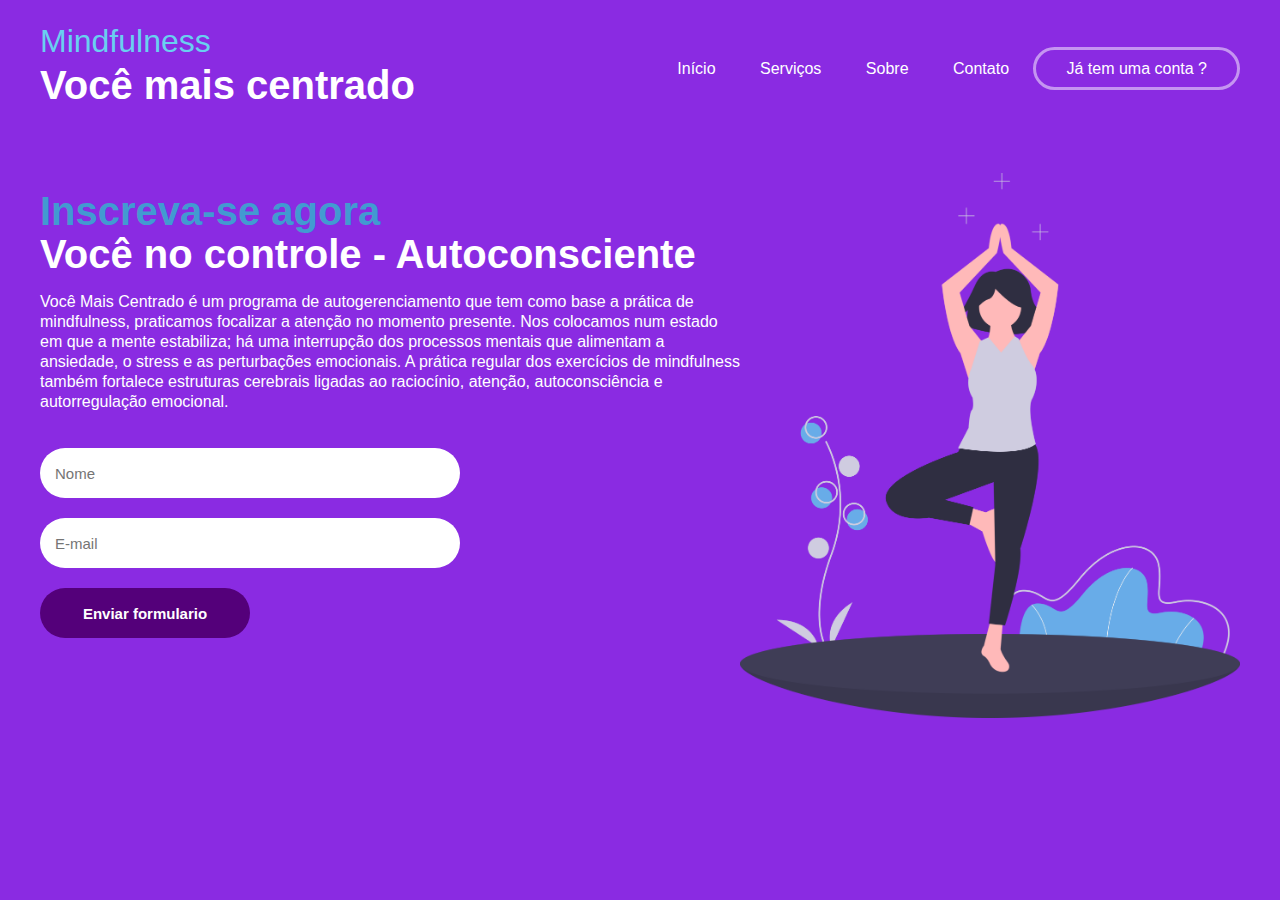
<file: index.html>
<!DOCTYPE html>
<html lang="pt-br">
<head>
    <meta charset="UTF-8">
    <meta http-equiv="X-UA-Compatible" content="IE=edge">
    <meta name="viewport" content="width=device-width, initial-scale=1.0">

    <link rel="stylesheet" href="/css/style.css">
    <link rel="stylesheet" href="/css/meida.css">

    <title>Você mais centrato - Autoconsciente</title>
</head>
<body>
    <header>
        <div id="title">
            <h1>Mindfulness</h1>
            <h2>Você mais centrado</h2>
        </div>

        <ul>
            <a href="/index.html"><li>Início</li></a>
            <a href="/servicos.html"><li>Serviços</li></a>
            <a href="/sobre.html"><li>Sobre</li></a>
            <a href="/contact.html"><li>Contato</li></a>
            <a href="#" id="btn-inscreva-se"><li>Já tem uma conta ?</li></a>
        </ul>
    </header>

    <main>
        <aside>
            <h2><span>Inscreva-se agora</span></h2>
            <h2>Você no controle - Autoconsciente</h2>
            <p>Você Mais Centrado é um programa de autogerenciamento
               que tem como base a prática de mindfulness,
               praticamos focalizar a atenção no momento presente. 
               Nos colocamos num estado em que a mente 
               estabiliza; há uma interrupção dos processos mentais que alimentam a 
               ansiedade, o stress e as perturbações emocionais. A prática regular 
               dos exercícios de mindfulness também fortalece estruturas cerebrais 
               ligadas ao raciocínio, atenção, autoconsciência e autorregulação 
               emocional.
            </p>
               <form>                
                    <input type="text" placeholder="Nome">
                    <input type="email" placeholder="E-mail">
                    <input type="submit" value="Enviar formulario">
               </form>
        </aside>
        <article>
            <img src="/imagens/pilates.png" alt="">
        </article>
    </main>


</body>
</html>
</file>
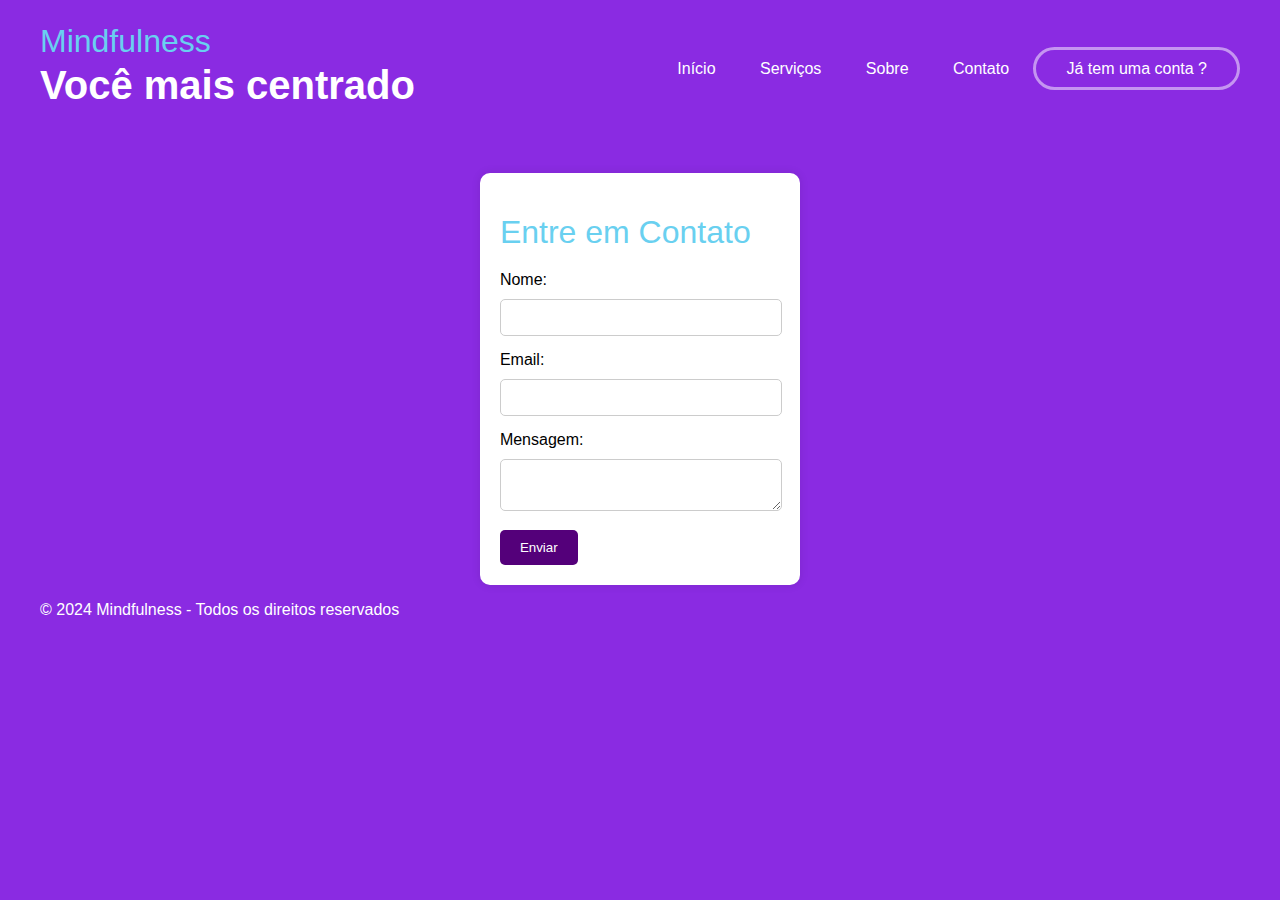
<file: contact.html>
<!DOCTYPE html>
<html lang="pt-br">
<head>
    <meta charset="UTF-8">
    <meta http-equiv="X-UA-Compatible" content="IE=edge">
    <meta name="viewport" content="width=device-width, initial-scale=1.0">
    <title>Entre em Contato - Mindfulness</title>
    <link rel="stylesheet" href="css/contact.css">
</head>

<body>
    <header>
        <div id="title">
            <h1>Mindfulness</h1>
            <h2>Você mais centrado</h2>
        </div>

        <ul>
            <a href="/index.html"><li>Início</li></a>
            <a href="/servicos.html"><li>Serviços</li></a>
            <a href="/sobre.html"><li>Sobre</li></a>
            <a href="/contact.html"><li>Contato</li></a>
            <a href="#" id="btn-inscreva-se"><li>Já tem uma conta ?</li></a>
        </ul>
    </header>

    <main>
        <section id="contact">
            <div class="container">
                <h1>Entre em Contato</h1>
                <form action="#" method="post">
                    <label for="name">Nome:</label>
                    <input type="text" id="name" name="name" required>
                    <label for="email">Email:</label>
                    <input type="email" id="email" name="email" required>
                    <label for="message">Mensagem:</label>
                    <textarea id="message" name="message" required></textarea>
                    <button type="submit">Enviar</button>
                </form>
            </div>
        </section>
    </main>

    <footer>
        <p>&copy; 2024 Mindfulness - Todos os direitos reservados</p>
    </footer>
</body>
</html>
</file>
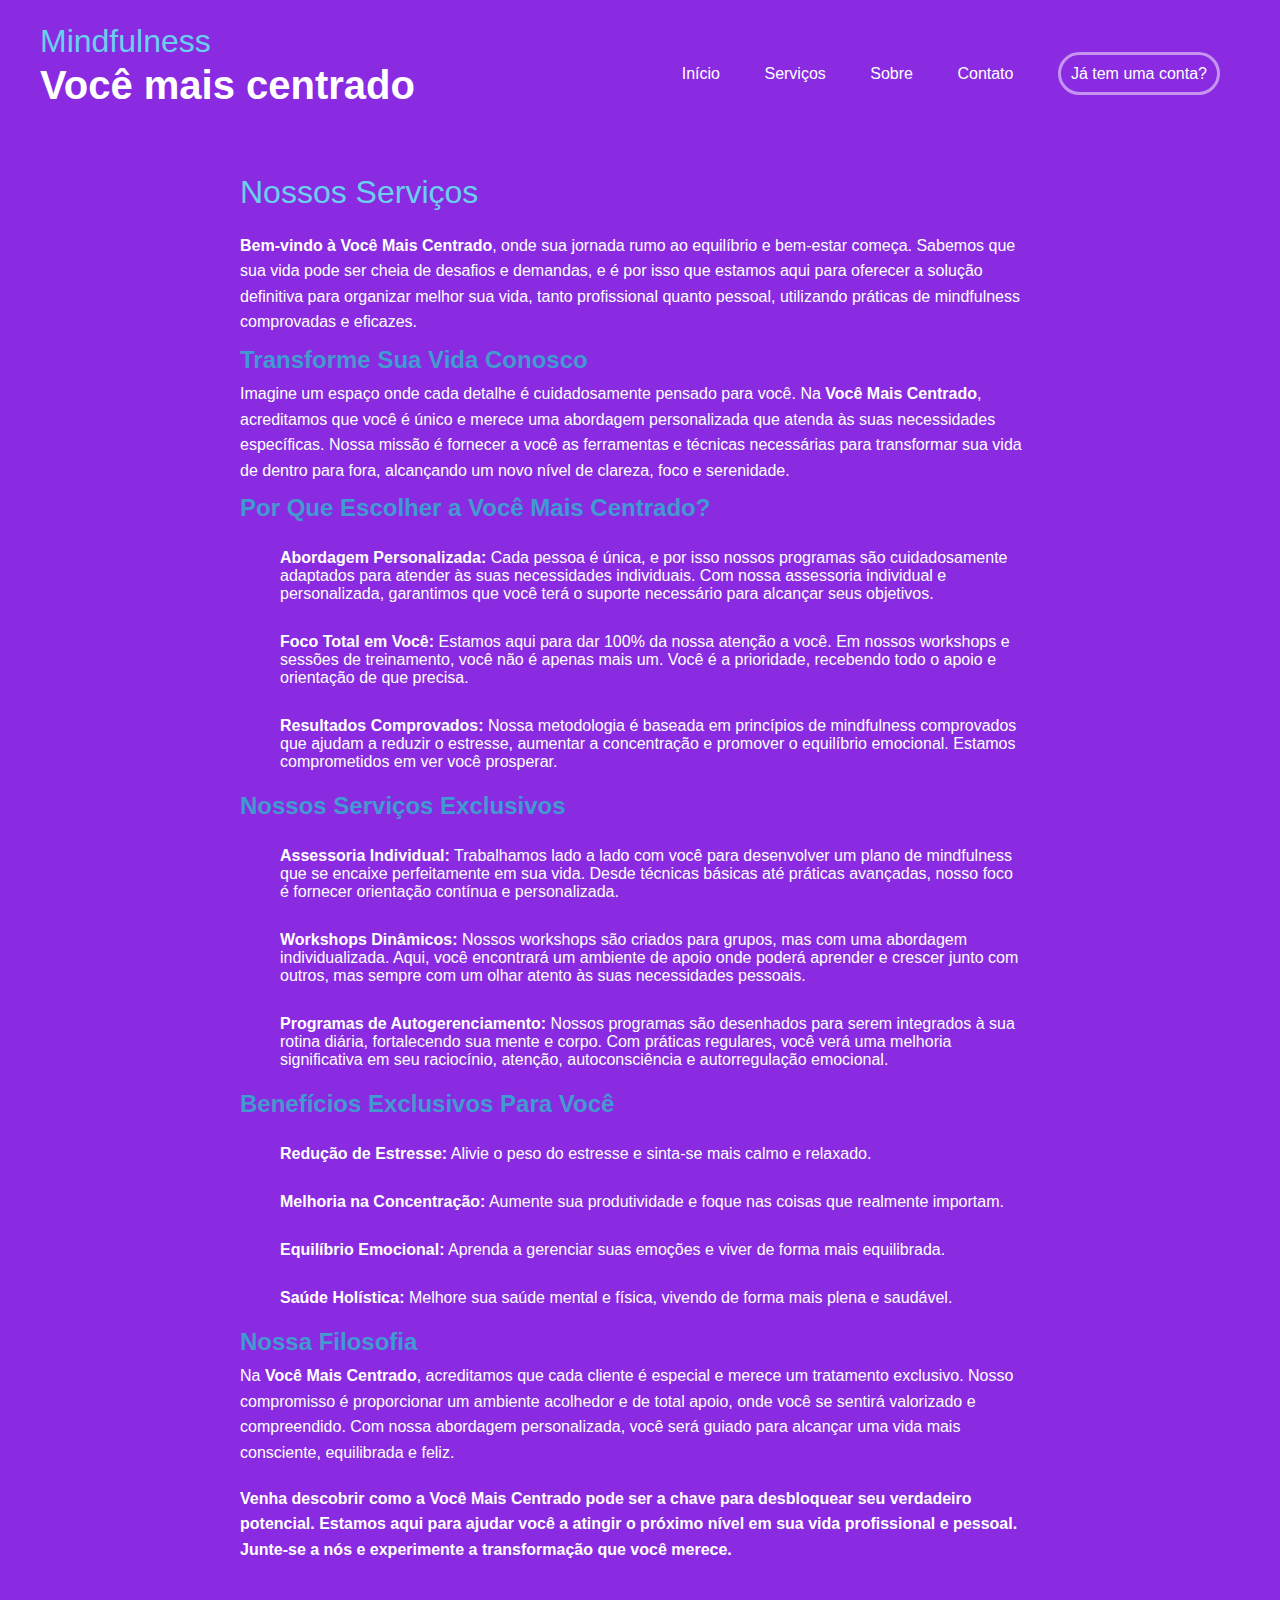
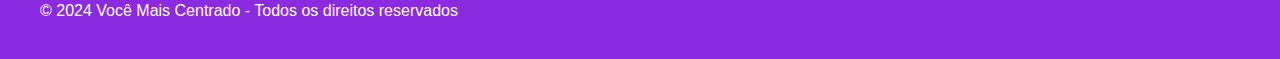
<file: servicos.html>
<!DOCTYPE html>
<html lang="pt-br">
<head>
    <meta charset="UTF-8">
    <meta http-equiv="X-UA-Compatible" content="IE=edge">
    <meta name="viewport" content="width=device-width, initial-scale=1.0">
    <title>Serviços - Você Mais Centrado</title>
    <link rel="stylesheet" href="css/style.css">
    <link rel="stylesheet" href="css/servicos.css">
</head>
<body>
    <header>
        <div id="title">
            <h1>Mindfulness</h1>
            <h2>Você mais centrado</h2>
        </div>
        <ul>
            <li><a href="index.html">Início</a></li>
            <li><a href="servicos.html">Serviços</a></li>
            <li><a href="sobre.html">Sobre</a></li>
            <li><a href="contact.html">Contato</a></li>
            <li><a href="#" id="btn-inscreva-se">Já tem uma conta?</a></li>
        </ul>
    </header>

    <main>
        <section id="servicos">
            <div class="container">
                <h1>Nossos Serviços</h1>
                <p><strong>Bem-vindo à Você Mais Centrado</strong>, onde sua jornada rumo ao equilíbrio e bem-estar começa. Sabemos que sua vida pode ser cheia de desafios e demandas, e é por isso que estamos aqui para oferecer a solução definitiva para organizar melhor sua vida, tanto profissional quanto pessoal, utilizando práticas de mindfulness comprovadas e eficazes.</p>

                <h2>Transforme Sua Vida Conosco</h2>
                <p>Imagine um espaço onde cada detalhe é cuidadosamente pensado para você. Na <strong>Você Mais Centrado</strong>, acreditamos que você é único e merece uma abordagem personalizada que atenda às suas necessidades específicas. Nossa missão é fornecer a você as ferramentas e técnicas necessárias para transformar sua vida de dentro para fora, alcançando um novo nível de clareza, foco e serenidade.</p>

                <h2>Por Que Escolher a Você Mais Centrado?</h2>
                <ul>
                    <li><strong>Abordagem Personalizada:</strong> Cada pessoa é única, e por isso nossos programas são cuidadosamente adaptados para atender às suas necessidades individuais. Com nossa assessoria individual e personalizada, garantimos que você terá o suporte necessário para alcançar seus objetivos.</li>
                    <li><strong>Foco Total em Você:</strong> Estamos aqui para dar 100% da nossa atenção a você. Em nossos workshops e sessões de treinamento, você não é apenas mais um. Você é a prioridade, recebendo todo o apoio e orientação de que precisa.</li>
                    <li><strong>Resultados Comprovados:</strong> Nossa metodologia é baseada em princípios de mindfulness comprovados que ajudam a reduzir o estresse, aumentar a concentração e promover o equilíbrio emocional. Estamos comprometidos em ver você prosperar.</li>
                </ul>

                <h2>Nossos Serviços Exclusivos</h2>
                <ul>
                    <li><strong>Assessoria Individual:</strong> Trabalhamos lado a lado com você para desenvolver um plano de mindfulness que se encaixe perfeitamente em sua vida. Desde técnicas básicas até práticas avançadas, nosso foco é fornecer orientação contínua e personalizada.</li>
                    <li><strong>Workshops Dinâmicos:</strong> Nossos workshops são criados para grupos, mas com uma abordagem individualizada. Aqui, você encontrará um ambiente de apoio onde poderá aprender e crescer junto com outros, mas sempre com um olhar atento às suas necessidades pessoais.</li>
                    <li><strong>Programas de Autogerenciamento:</strong> Nossos programas são desenhados para serem integrados à sua rotina diária, fortalecendo sua mente e corpo. Com práticas regulares, você verá uma melhoria significativa em seu raciocínio, atenção, autoconsciência e autorregulação emocional.</li>
                </ul>

                <h2>Benefícios Exclusivos Para Você</h2>
                <ul>
                    <li><strong>Redução de Estresse:</strong> Alivie o peso do estresse e sinta-se mais calmo e relaxado.</li>
                    <li><strong>Melhoria na Concentração:</strong> Aumente sua produtividade e foque nas coisas que realmente importam.</li>
                    <li><strong>Equilíbrio Emocional:</strong> Aprenda a gerenciar suas emoções e viver de forma mais equilibrada.</li>
                    <li><strong>Saúde Holística:</strong> Melhore sua saúde mental e física, vivendo de forma mais plena e saudável.</li>
                </ul>

                <h2>Nossa Filosofia</h2>
                <p>Na <strong>Você Mais Centrado</strong>, acreditamos que cada cliente é especial e merece um tratamento exclusivo. Nosso compromisso é proporcionar um ambiente acolhedor e de total apoio, onde você se sentirá valorizado e compreendido. Com nossa abordagem personalizada, você será guiado para alcançar uma vida mais consciente, equilibrada e feliz.</p>

                <p><strong>Venha descobrir como a Você Mais Centrado pode ser a chave para desbloquear seu verdadeiro potencial. Estamos aqui para ajudar você a atingir o próximo nível em sua vida profissional e pessoal. Junte-se a nós e experimente a transformação que você merece.</strong></p>
            </div>
        </section>
    </main>

    <footer>
        <p>&copy; 2024 Você Mais Centrado - Todos os direitos reservados</p>
    </footer>
</body>
</html>
</file>
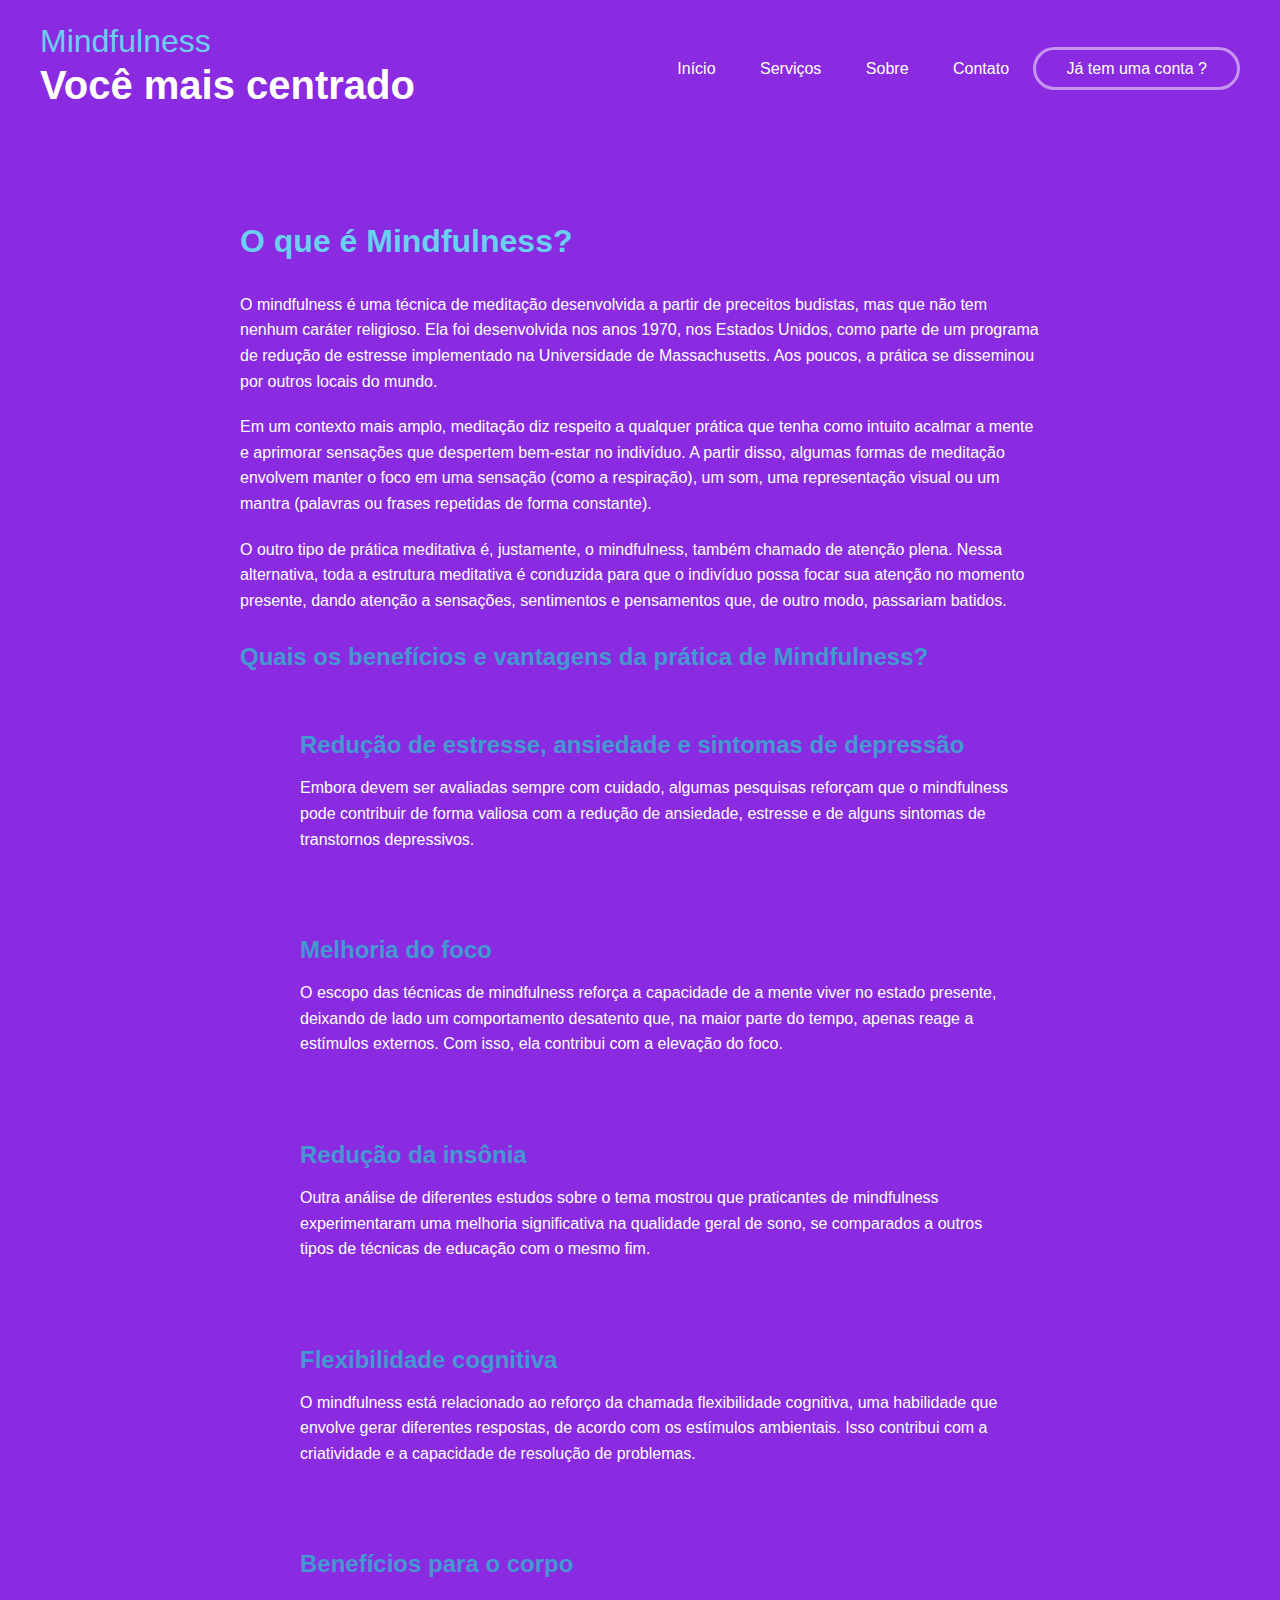
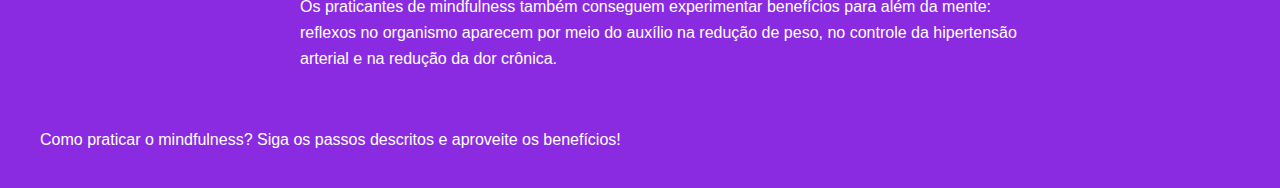
<file: sobre.html>
<!DOCTYPE html>
<html lang="pt-br">
<head>
    <meta charset="UTF-8">
    <meta name="viewport" content="width=device-width, initial-scale=1.0">

    <link rel="stylesheet" href="/css/sobre.css">
    <title>O que é Mindfulness e seus benefícios</title>
</head>
<body>  

    <header>
        <div id="title">
            <h1>Mindfulness</h1>
            <h2>Você mais centrado</h2>
        </div>

        <ul>
            <a href="/index.html"><li>Início</li></a>
            <a href="/servicos.html"><li>Serviços</li></a>
            <a href="/sobre.html"><li>Sobre</li></a>
            <a href="/contact.html"><li>Contato</li></a>
            <a href="#" id="btn-inscreva-se"><li>Já tem uma conta ?</li></a>
        </ul>
    </header>

    <main>
        <section id="sobre-mindfulness">
            <h3>O que é Mindfulness?</h3>
            <p>O mindfulness é uma técnica de meditação desenvolvida a partir de preceitos budistas, mas que não tem nenhum caráter religioso. Ela foi desenvolvida nos anos 1970, nos Estados Unidos, como parte de um programa de redução de estresse implementado na Universidade de Massachusetts. Aos poucos, a prática se disseminou por outros locais do mundo.</p>

            <p>Em um contexto mais amplo, meditação diz respeito a qualquer prática que tenha como intuito acalmar a mente e aprimorar sensações que despertem bem-estar no indivíduo. A partir disso, algumas formas de meditação envolvem manter o foco em uma sensação (como a respiração), um som, uma representação visual ou um mantra (palavras ou frases repetidas de forma constante).</p>

            <p>O outro tipo de prática meditativa é, justamente, o mindfulness, também chamado de atenção plena. Nessa alternativa, toda a estrutura meditativa é conduzida para que o indivíduo possa focar sua atenção no momento presente, dando atenção a sensações, sentimentos e pensamentos que, de outro modo, passariam batidos.</p>
        </section>

        <section id="beneficios-mindfulness">
            <h3>Quais os benefícios e vantagens da prática de Mindfulness?</h3>

            <ol>
                <li>
                    <h3>Redução de estresse, ansiedade e sintomas de depressão</h3>
                    <p>Embora devem ser avaliadas sempre com cuidado, algumas pesquisas reforçam que o mindfulness pode contribuir de forma valiosa com a redução de ansiedade, estresse e de alguns sintomas de transtornos depressivos.</p>
                </li>

                <li>
                    <h3>Melhoria do foco</h3>
                    <p>O escopo das técnicas de mindfulness reforça a capacidade de a mente viver no estado presente, deixando de lado um comportamento desatento que, na maior parte do tempo, apenas reage a estímulos externos. Com isso, ela contribui com a elevação do foco.</p>
                </li>

                <li>
                    <h3>Redução da insônia</h3>
                    <p>Outra análise de diferentes estudos sobre o tema mostrou que praticantes de mindfulness experimentaram uma melhoria significativa na qualidade geral de sono, se comparados a outros tipos de técnicas de educação com o mesmo fim.</p>
                </li>

                <li>
                    <h3>Flexibilidade cognitiva</h3>
                    <p>O mindfulness está relacionado ao reforço da chamada flexibilidade cognitiva, uma habilidade que envolve gerar diferentes respostas, de acordo com os estímulos ambientais. Isso contribui com a criatividade e a capacidade de resolução de problemas.</p>
                </li>

                <li>
                    <h3>Benefícios para o corpo</h3>
                    <p>Os praticantes de mindfulness também conseguem experimentar benefícios para além da mente: reflexos no organismo aparecem por meio do auxílio na redução de peso, no controle da hipertensão arterial e na redução da dor crônica.</p>
                </li>
            </ol>
        </section>
    </main>

    <footer>
        <p>Como praticar o mindfulness? Siga os passos descritos e aproveite os benefícios!</p>
    </footer>

</body>
</html>
</file>
<file: css/style.css>
body{
    background-color: blueviolet;
    color: white;
    font-family:'Franklin Gothic Medium', 'Arial Narrow', Arial, sans-serif;
    max-width: 1200px;
    margin: 0 auto;
    padding: 15px;
}

header{
    display: flex;
    flex-direction: row;
    justify-content: space-between;
    align-items: center;
}

#title{
    flex-direction: column;
    line-height: 10px;
}

li{
    display: inline-block;
    margin: 20px;
}

a{
    color: white;
}

a:hover{
    color: rgb(84, 0, 122);
    transition: 0.3s all;
}

#btn-inscreva-se{
    border: solid rgba(255, 255, 255, 0.5);
    padding: 10px;
    border-radius: 30px;
}

#btn-inscreva-se:hover{
    background-color: rgb(84, 0, 122);
    color: rgb(255, 255, 255);
}
h1{
    font-weight: 200;
    color: rgb(105, 208, 240);
}

main{
    display: flex;
    flex-direction: row;
    margin-top: 50px;
}

img{
    width: 500px;
}

h2{
    font-size: 40px;
    line-height: 10px;        
}

span{
    color:rgb(66, 154, 209) ;
}

p{
    line-height: 20px;
    max-width: 800px;
}

form{
    display: flex;
    flex-direction: column;
    width: 60%;
}

form [type="submit"]{
    height: 50px;
    width: 50%;
    background-color:rgb(84, 0, 122);
    color:white ;
    font-weight: bold;
}

form [type="submit"]:hover{
   cursor: pointer;
}

input{
    margin-top: 20px;
    height: 20px;
    padding: 15px;
    border-radius: 40px;
    border: none;
    font-size: 15px;
}
</file>
<file: css/meida.css>
@media screen and (max-width: 1105px){
    header{
        flex-direction: column;
    }

    ul{
        text-align: center;
    }

    main{
        flex-direction: column;
    }

    aside{
        align-self: 0 auto;
        margin-left: 100px;
    }

    h2{
        font-size: 35px;
    }

    form{
        margin: 0 auto;
    }

    input{
        align-self: center;
    }

    img{
        margin-top: 100px;
        margin-left: 280px;
    }
}

@media screen and (max-width: 633px){
    header{
        flex-direction: column;
    }

    main{
        flex-direction: column;
    }

    h2{
        font-size: 20px;
    }

    form{
        margin: 0 auto;
        width: 100%;
    }

    input{
        align-self: center;
    }

    img{
        display: none;
    }

    ul{
        text-align: center;
    }
}
</file>
<file: css/contact.css>
body{
    background-color: blueviolet;
    color: white;
    font-family:'Franklin Gothic Medium', 'Arial Narrow', Arial, sans-serif;
    max-width: 1200px;
    margin: 0 auto;
    padding: 15px;
}

header{
    display: flex;
    flex-direction: row;
    justify-content: space-between;
    align-items: center;
}

#title{
    flex-direction: column;
    line-height: 10px;
}

li{
    display: inline-block;
    margin: 20px;
}

a{
    color: white;
}

a:hover{
    color: rgb(84, 0, 122);
    transition: 0.3s all;
}

#btn-inscreva-se{
    border: solid rgba(255, 255, 255, 0.5);
    padding: 10px;
    border-radius: 30px;
}

#btn-inscreva-se:hover{
    background-color: rgb(84, 0, 122);
    color: rgb(255, 255, 255);
}

h1{
    font-weight: 200;
    color: rgb(105, 208, 240);
}

h2{
    font-size: 40px;
    line-height: 10px;        
}

/* Estilos do formulário de contato */
main {
    display: flex;
    justify-content: center;
    align-items: center;
    margin-top: 50px;
}

.container {
    max-width: 600px;
    padding: 20px;
    background-color: white;
    border-radius: 10px;
    box-shadow: 0 0 10px rgba(0, 0, 0, 0.1);
}

h1 {
    color: rgb(105, 208, 240);
    margin-bottom: 20px;
}

form label {
    color: black;
    display: block;
    margin-bottom: 10px;
}

input[type="text"],
input[type="email"],
textarea {
    width: calc(100% - 20px); /* Largura total menos o padding */
    padding: 10px;
    margin-bottom: 15px;
    border: 1px solid #ccc;
    border-radius: 5px;
}

button {
    padding: 10px 20px;
    background-color: rgb(84, 0, 122);
    color: white;
    border: none;
    border-radius: 5px;
    cursor: pointer;
    transition: background-color 0.3s;
}

button:hover {
    background-color: rgb(65, 0, 97);
}
</file>
<file: css/servicos.css>
body {
    background-color: blueviolet;
    color: white;
    font-family: 'Franklin Gothic Medium', 'Arial Narrow', Arial, sans-serif;
    max-width: 1200px;
    margin: 0 auto;
    padding: 15px;
}

header {
    display: flex;
    flex-direction: row;
    justify-content: space-between;
    align-items: center;
   
}

#title {
    flex-direction: column;
    line-height: 10px;
}

li {
    display: inline-block;
    margin: 20px;
}

a {
    text-decoration: none;
    color: white;
}

a:hover {
    color: rgb(84, 0, 122);
    transition: 0.3s all;
}

#btn-inscreva-se {
    border: solid rgba(255, 255, 255, 0.5);
    padding: 10px;
    border-radius: 30px;
}

#btn-inscreva-se:hover {
    background-color: rgb(84, 0, 122);
    color: rgb(255, 255, 255);
}

h1 {
    font-weight: 200;
    color: rgb(105, 208, 240);
}

h2 {
    font-size: 40px;
    line-height: 10px;
}

h3 {
    font-size: 32px;
    color: rgb(105, 208, 240);
}

p {
    line-height: 1.6;
    margin-bottom: 20px;
}

#servicos {
    margin-top: 30px;
}

#servicos h2 {
    font-size: 24px;
    color: rgb(66, 154, 209);
    margin-bottom: 10px;
}

main {
    max-width: 800px;
    margin: 0 auto;
}

ul {
    list-style-type: disc;
    padding-left: 20px;
}

ul li {
    margin-bottom: 10px;
}
</file>
<file: css/sobre.css>
body{
    background-color: blueviolet;
    color: white;
    font-family:'Franklin Gothic Medium', 'Arial Narrow', Arial, sans-serif;
    max-width: 1200px;
    margin: 0 auto;
    padding: 15px;
}

header{
    display: flex;
    flex-direction: row;
    justify-content: space-between;
    align-items: center;
    margin-bottom: 100px;
}

#title{
    flex-direction: column;
    line-height: 10px;   
}

li{
    display: inline-block;
    margin: 20px;
}

a{
    color: white;
}

a:hover{
    color: rgb(84, 0, 122);
    transition: 0.3s all;
}

#btn-inscreva-se{
    border: solid rgba(255, 255, 255, 0.5);
    padding: 10px;
    border-radius: 30px;
}

#btn-inscreva-se:hover{
    background-color: rgb(84, 0, 122);
    color: rgb(255, 255, 255);
}

h1{
    font-weight: 200;
    color: rgb(105, 208, 240);
}


h2{
    font-size: 40px;
    line-height: 10px;        
}

h3 {
    font-size: 32px;
    color: rgb(105, 208, 240);
}

p {
    line-height: 1.6;
    margin-bottom: 20px;
}

#beneficios-mindfulness {
    margin-top: 30px;
}

#beneficios-mindfulness h3 {
    font-size: 24px;
    color: rgb(66, 154, 209);
    margin-bottom: 10px;
}

main {
    max-width: 800px;
    margin: 0 auto;
}
</file>
